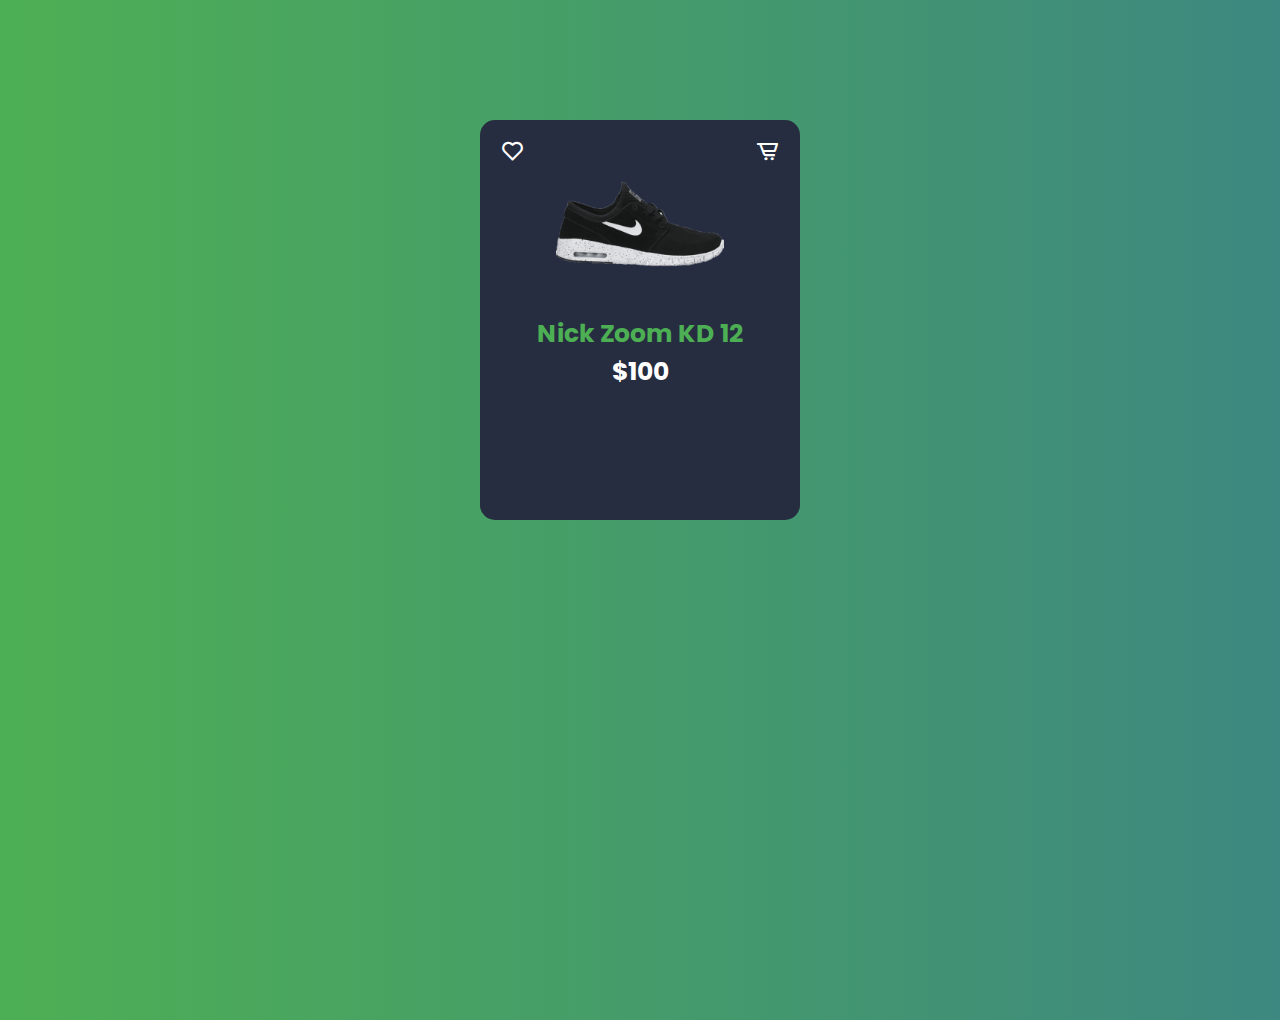
<file: index.html>
<!DOCTYPE html>
<html lang="en">
<head>
    <meta charset="UTF-8">
    <meta http-equiv="X-UA-Compatible" content="IE=edge">
    <meta name="viewport" content="width=device-width, initial-scale=1.0">
    <title>Product card</title>
    <link href='https://unpkg.com/boxicons@2.1.2/css/boxicons.min.css' rel='stylesheet'>
    <link rel="stylesheet" href="style.css">
</head>
<body>
    <div class="card">
        <div class="card__herdt">
            <i class='bx bx-heart'></i>
        </div>
        <div class="card_cart">
            <i class='bx bx-cart-alt'></i>
        </div>
        <div class="card__img">
            <img src="img/giày.png" alt="">
        </div>    
        <div class="card__title">
            Nick Zoom KD 12
        </div>
        <div class="card__price">
            $100
        </div>
        <div class="card__size">
            <h3>Size:</h3>
            <span>6</span>
            <span>7</span>
            <span>8</span>
            <span>9</span>
        </div>
        <div class="card__color">
            <h3>color:</h3>
            <span class="card__color--green"></span>
            <span class="card__color--black"></span>
            <span class="card__color--white"></span>
        </div>
        <div class="card__action">
            <button>Buy Now</button>
            <button>Add cart</button>
        </div>
    </div>
</body>
</html>
</file>
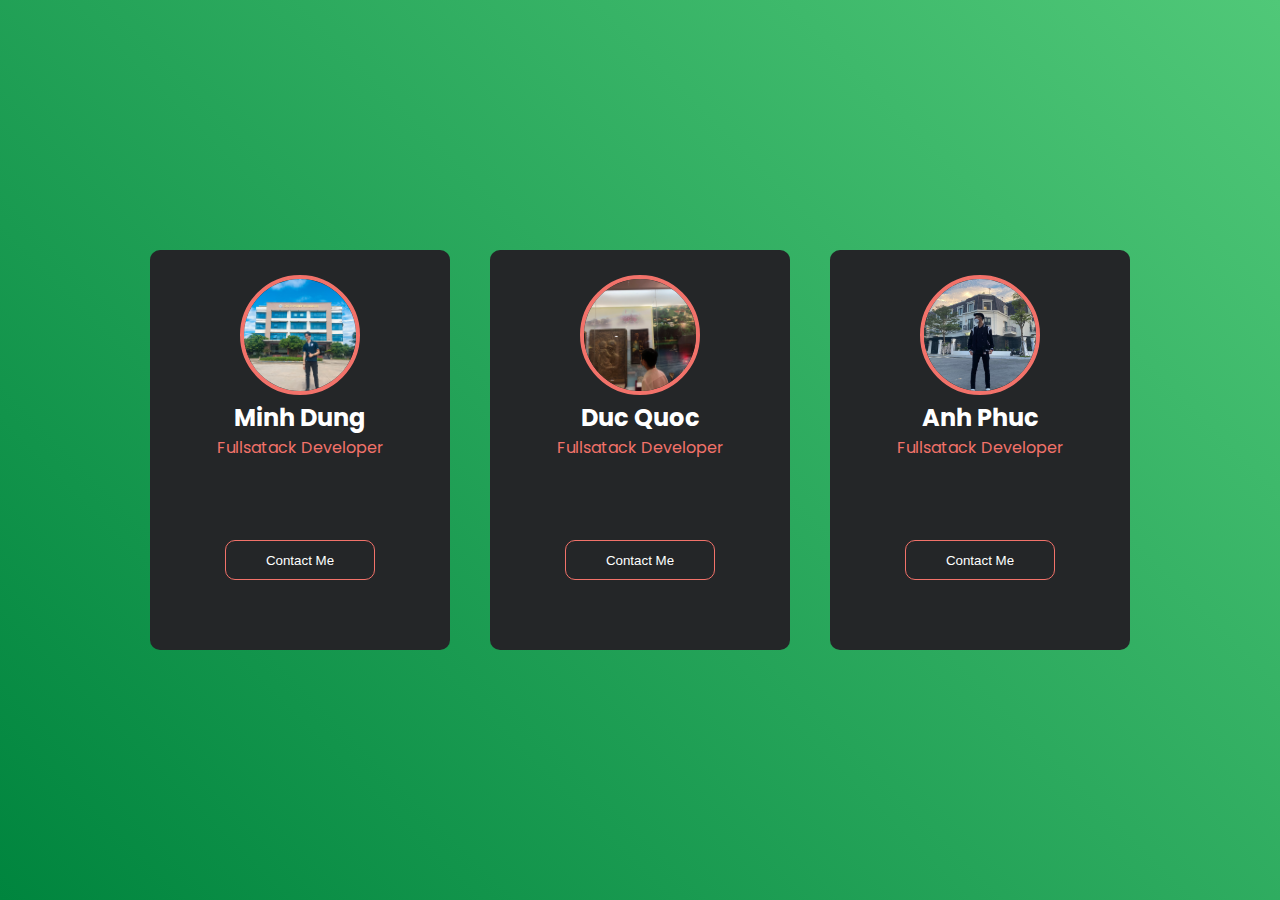
<file: Profile_Card.html>
<!DOCTYPE html>
<html lang="en">
<head>
    <meta charset="UTF-8">
    <meta http-equiv="X-UA-Compatible" content="IE=edge">
    <meta name="viewport" content="width=device-width, initial-scale=1.0">
    <title>Document</title>
    <link rel="stylesheet" href="Profile_Card.css">
    <link rel="stylesheet" href="https://cdnjs.cloudflare.com/ajax/libs/font-awesome/6.1.1/css/all.min.css" integrity="sha512-KfkfwYDsLkIlwQp6LFnl8zNdLGxu9YAA1QvwINks4PhcElQSvqcyVLLD9aMhXd13uQjoXtEKNosOWaZqXgel0g==" crossorigin="anonymous" referrerpolicy="no-referrer" />
</head>
<body>
    <div class="card">
        <div class="card_img">
            <img src="img/Dung.jpg" alt="">
        </div>
        <h2>Minh Dung</h2>
        <p>Fullsatack Developer</p>
        <div class="card_social">
            <a href="https://www.facebook.com/minhdung.doan.714">
                <i class="fa-brands fa-facebook"></i>
            </a>
            <a href="https://www.youtube.com">
                <i class="fa-brands fa-youtube"></i>
            </i></a>
            <a href="https://www.tiktok.com/foryou?is_copy_url=1&is_from_webapp=v1">
                <i class="fa-brands fa-tiktok"></i>
            </a>
            <a href="https://github.com">
                <i class="fa-brands fa-github"></i>
            </a>
        </div>
        <button>Contact Me</button>
    </div>
    <!-- card profile -->
       <div class="card">
        <div class="card_img">
            <img src="img/Quoc.jpg" alt="">
        </div>
        <h2>Duc Quoc</h2>
        <p>Fullsatack Developer</p>
        <div class="card_social">
            <a href="https://www.facebook.com/nguyenducquoc2003">
                <i class="fa-brands fa-facebook"></i>
            </a>
            <a href="https://www.youtube.com/channel/UCClPIzYS7xvC2bdmRYeJQ-g">
                <i class="fa-brands fa-youtube"></i>
            </i></a>
            <a href="https://www.tiktok.com/@74quetui">
                <i class="fa-brands fa-tiktok"></i>
            </a>
            <a href="https://github.com/NguyenDucQuoc">
                <i class="fa-brands fa-github"></i>
            </a>
        </div>
        <button>Contact Me</button>
    </div>
        <!-- card profile -->
    <div class="card">
        <div class="card_img">
            <img src="img/Phuc2.jpg" alt="">
        </div>
        <h2>Anh Phuc</h2>
        <p>Fullsatack Developer</p>
        <div class="card_social">
            <a href="https://www.facebook.com/phuc.nguyen.kiz">
                <i class="fa-brands fa-facebook"></i>
            </a>
            <a href="https://www.youtube.com">
                <i class="fa-brands fa-youtube"></i>
            </i></a>
            <a href="https://www.tiktok.com/foryou?is_copy_url=1&is_from_webapp=v1">
                <i class="fa-brands fa-tiktok"></i>
            </a>
            <a href="https://github.com">
                <i class="fa-brands fa-github"></i>
            </a>
        </div>
        <button>Contact Me</button>
    </div>   
</div>
</body>
</html>
</file>
<file: style.css>
@import url('https://fonts.googleapis.com/css2?family=Poppins:ital,wght@0,100;0,200;0,300;0,400;0,500;0,600;0,700;0,800;0,900;1,100;1,200;1,300;1,400;1,500;1,600;1,800;1,900&display=swap');
:root{
    --primary-color: #4daf54;
}

*{
    margin: 0;
    padding: 0;
    box-sizing: border-box;
}


body{
    height: 100vh;
    background: linear-gradient(to right, #4daf54, #3d8880);
    font-family: "Poppins";
}

.card{
    margin: 120px auto;
    width: 320px;
    height: 400px;
    background: #272d40;
    padding: 20px;
    border-radius: 15px;
    color: white;
    position: relative;
}

.card__herdt, .card_cart{
    font-size: 25px;
    position: absolute;
    left: 20px;
    top: 15px;
    cursor: pointer;
}

.card_cart{
    left: unset;
    right: 20px;
}

.card__img{
    width: 60%;
    margin: 0 auto;
    transition: 0.5s;
}

.card__img img{
    width: 100%;
    height: 100%;
    object-fit: cover;
}

.card__title, .card__price{
    font-size: 25px;
    font-weight: bold;
    text-align: center;
    transition: 0.5s;
}

.card__title{
    color: var(--primary-color);
}

.card__size, .card__color{
    display: flex;
    align-items: center;
    margin-bottom: 10px;
}

.card__size span{
    padding: 1px 10px;
    background: #dadada;
    color: black;
    border-radius: 5px;
    margin: 0 5px;
    cursor: pointer;
}

.card__color span{
    width: 15px;
    height: 15px;
    border-radius: 50%;
    margin: 0 5px;
    cursor: pointer;
}

.card__color--green{
    background: green;
}
.card__color--black{
    background: black;
}
.card__color--white{
    background: white;
}

.card__action button{
    background: var(--primary-color);
    border: none;
    outline: none;
    color: white;
    padding: 10px 20px;
    border-radius: 5px;
    font-weight: bold;
    margin-right: 5px;
    transition: 0.25s;
    cursor: pointer;
}

.card__action button:hover{
    transform: scale(0.9);
}

.card:hover .card__img{
    transform: translateY(-90px) rotate(30deg);
}
.card:hover .card__title, .card:hover .card__price{
    transform: translate(-38px, -72px) 
}
.card:hover .card__price{
    transform: translate(-110px, -72px) 
}

.card__size{
    margin-top: 150px;
}

.card__size, .card__color, .card__action{
    visibility: hidden;
    opacity: 0;
    transition: 0.5s;
    
}

.card:hover .card__size,
.card:hover .card__color,
.card:hover .card__action {
    visibility: visible;
    opacity: 100;
}

.card:hover .card__size{
    margin-top: -30px;
}
</file>
<file: Profile_Card.css>
@import url('https://fonts.googleapis.com/css2?family=Poppins:ital,wght@0,100;0,200;0,300;0,400;0,500;0,600;0,700;0,800;0,900;1,100;1,200;1,300;1,400;1,500;1,600;1,800;1,900&display=swap');

:root{
    --primary-color: #f2726a;
}

*{
    margin: 0;
    padding: 0;
    box-sizing: border-box;
}

body{
    height: 100vh;
    background: linear-gradient(45deg, #00853e, #50c878);
    display: flex;
    justify-content: center;
    align-items: center;
    font-family: "Poppins";
    color: white;
}

.card{
    background: #242628;
    width: 300px;
    height: 400px;
    border-radius: 10px;
    text-align: center;
    overflow: hidden;
    margin: 0 20px;
}

img{
    object-fit: cover;
    width: 100%;
    height: 100%;
    object-position: center;
}

.card_img{
    width: 120px;
    height: 120px;
    border: 4px solid var(--primary-color);
    border-radius: 50%;
    overflow: hidden;
    margin: 0 auto;
    transform: translateY(25px);
    transition: 0.5s;
}

.card h2{
    margin-top: 30px;
}

.card p{
    color: var(--primary-color);
}

.card_social {
    margin: 25px 0;
}

.card_social a{
    color: white;
    margin: 25px 20px;
    font-size: 20px;
}

.card_social a:hover{
    color: #f2726a;
}

.card button{
    width: 150px;
    height: 40px;
    border: 1px solid var(--primary-color);
    background: transparent;
    color: white;
    border-radius: 10px;
    transition: 0.5s;
}

.card button:hover{
    background: #f2726a;
}

.card_img:hover{
    width: 100%;
    height: 100%;
    border-radius: unset;
    transform: unset;
    border: none;
}
</file>
